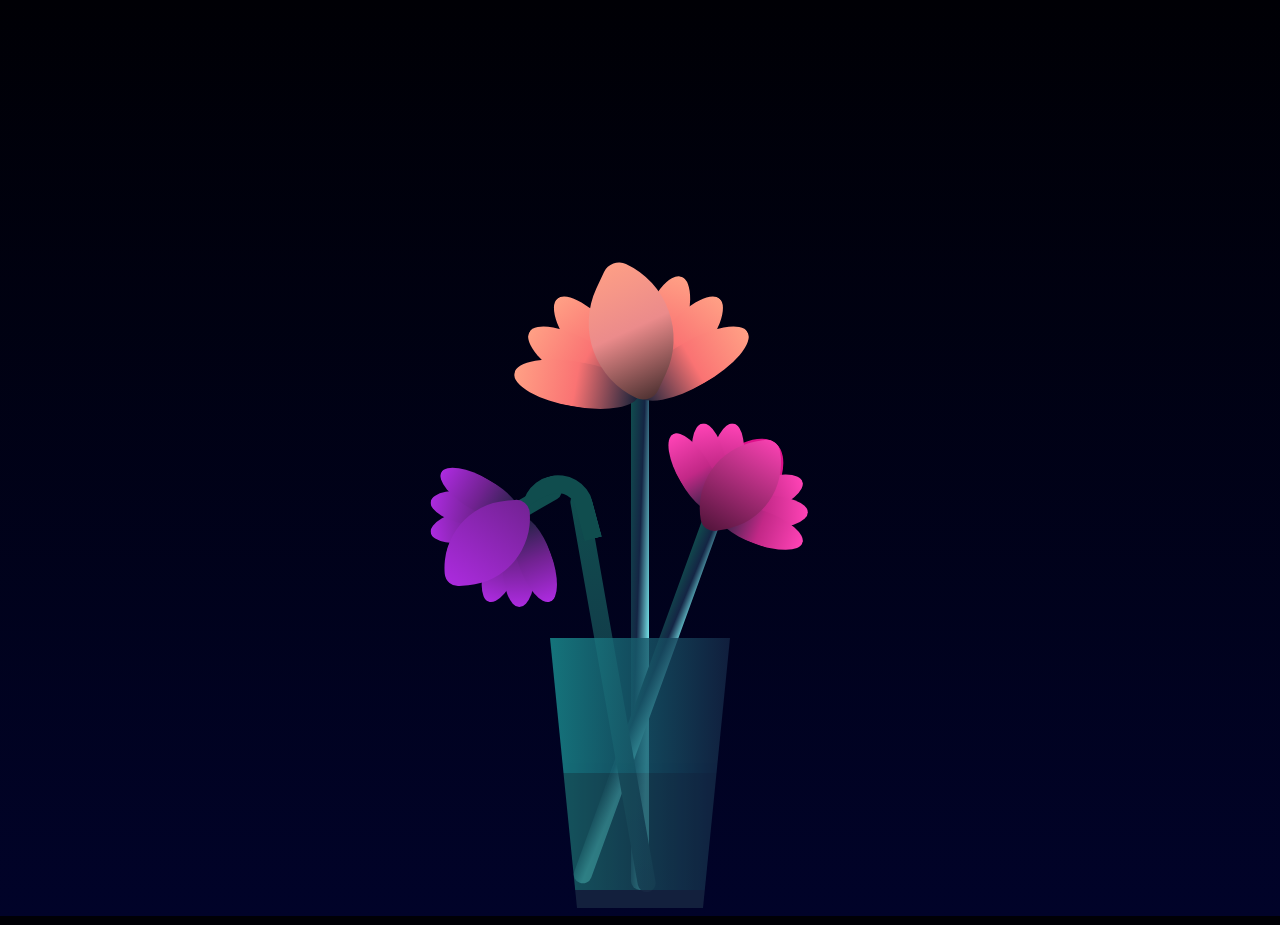
<file: index.html>
<!DOCTYPE html>
<html lang="en">
<head>
    <meta charset="UTF-8">
    <meta name="viewport" content="width=device-width, initial-scale=1.0">
    <title>Document</title>
    <link rel="stylesheet" href="style.css">
</head>
<body>
    <div class="flower">
        <div class="f-wrapper">
            <div class="flower__line"></div>
            <div class="f">
                <div class="flower__leaf flower__leaf--1"></div>
                <div class="flower__leaf flower__leaf--2"></div>
                <div class="flower__leaf flower__leaf--3"></div>
                <div class="flower__leaf flower__leaf--4"></div>
                <div class="flower__leaf flower__leaf--5"></div>
                <div class="flower__leaf flower__leaf--6"></div>
                <div class="flower__leaf flower__leaf--7"></div>
                <div class="flower__leaf flower__leaf--8 flower__fall-down--yellow"></div>
            </div>
        </div>
    
        <div class="f-wrapper f-wrapper--2">
            <div class="flower__line"></div>
            <div class="f">
                <div class="flower__leaf flower__leaf--1"></div>
                <div class="flower__leaf flower__leaf--2"></div>
                <div class="flower__leaf flower__leaf--3"></div>
                <div class="flower__leaf flower__leaf--4"></div>
                <div class="flower__leaf flower__leaf--5"></div>
                <div class="flower__leaf flower__leaf--6"></div>
                <div class="flower__leaf flower__leaf--7"></div>
                <div class="flower__leaf flower__leaf--8 flower__fall-down--pink"></div>
            </div>
        </div>
    
        <div class="f-wrapper f-wrapper--3">
            <div class="flower__line"></div>
            <div class="f">
                <div class="flower__leaf flower__leaf--1"></div>
                <div class="flower__leaf flower__leaf--2"></div>
                <div class="flower__leaf flower__leaf--3"></div>
                <div class="flower__leaf flower__leaf--4"></div>
                <div class="flower__leaf flower__leaf--5"></div>
                <div class="flower__leaf flower__leaf--6"></div>
                <div class="flower__leaf flower__leaf--7"></div>
                <div class="flower__leaf flower__leaf--8 flower__fall-down--purple"></div>
            </div>
        </div>
        <div class="flower__glass"></div>
    </div>
    
    
</body>
</html>
</file>
<file: style.css>
<style>
        *,
*::after,
*::before{
    padding: 0;
    margin: 0;
    box-sizing: border-box;
}

:root{
    --color-bg: linear-gradient(to top,#010329,#000005);
    --color-glass:linear-gradient(to left,#142544,#1a9092);
    --color-water:linear-gradient(to left,#142544,#1b6d6e);
}

body{
    background-image:var(--color-bg);
    min-height: 100vh;
    display: flex;
    justify-content: center;
    align-items:flex-end;
    overflow: hidden;
}

.flower{
    position: relative;
}

.flower__glass{
    width:20vmin;
    height: 30vmin;
    background-image: var(--color-glass);
    clip-path: polygon(0 0, 100% 0, 85% 100%, 15% 100%);
    opacity: .8;
    position: relative;
}

.flower__glass::after{
    content: '';
    position: absolute;
    bottom: 0;
    left: 0;
    background-color: #182843;
    width: 100%;
    height: 2vmin;
}

.flower__glass::before{
    content: '';
    position: absolute;
    bottom: 0;
    left: 0;
    background-image: var(--color-water);
    width: 100%;
    height: 15vmin;
}

.f-wrapper{
    position: absolute;
    left: 45%;
    bottom: 2vmin;
}

.f-wrapper--2{
    left: 50%;
    bottom: 5%;
    transform-origin: 10% left;
    transform: rotate(20deg);
}

.f-wrapper--3{
    left: 30%;
    bottom: 5%;
    transform-origin: 10% left;
    transform: rotate(-10deg);
}

.f-wrapper--3 .flower__line{
    height: 45vmin;
    position: relative;
}

.f-wrapper--3 .flower__line::after{
    content: '';
    position: absolute;
    left:0;
    top: 0;
    width: 6vmin;
    height: 6vmin;
    transform: translate(-69%,-30%) rotate(-5deg);
    border-radius:10vmin 10vmin 0 0;
    border: 2vmin solid  #104d4e;
    border-bottom: transparent;
    border-left: transparent;
}

.f-wrapper--3 .flower__line::before{
    content: '';
    position: absolute;
    left:-40%;
    top: -1%;
    width: 6vmin;
    height: 2vmin;
    transform-origin: right;
    transform: translate(-100%,-80%) rotate(-20deg);
    background-color: #104d4e;
    border-radius: 2vmin;
}

.f-wrapper--3 .flower__line{
    background-image: linear-gradient(to top,#142544,#104d4e);
}


.f-wrapper--2 .flower__line{
    height: 45vmin;
}

.f-wrapper--2 .f{
    transform: translateX(-50%) rotate(20deg);
}

.f-wrapper--3 .f{
    transform: translate(-350%,-50%) rotate(-120deg);
}

.f-wrapper--2 .flower__leaf:not(:first-child){
    width: 3.8vmin;
    height: 10vmin;
    background-image: linear-gradient(to bottom, #ff43b6 ,#c22887, #1a233a 99%);
}

.f-wrapper--3 .flower__leaf:not(:first-child){
    width: 3.8vmin;
    height: 10vmin;
    background-image: linear-gradient(to bottom, #ad2be0 ,#712291, #1a233a 99%);
}

.f-wrapper--3 .flower__leaf--1{
    width: 8vmin;
    height: 10vmin;
    bottom: 2vmin;
    background-color: #ad2be0;
}

.f-wrapper--2 .flower__leaf--1{
    width: 8vmin;
    height: 10vmin;
    bottom: 2vmin;
    background-color: #de118b;
}

.f-wrapper--2 .f .flower__leaf--8{
    width: 10vmin;
    height: 9vmin;
    bottom: 3vmin;
    left: -30%;
    transform: rotate(-50deg);
    background-image: linear-gradient(to left bottom, #ff43b6 ,#4d1337);;
}

.f-wrapper--3 .f .flower__leaf--8{
    width: 10vmin;
    height: 9vmin;
    left: -10% !important;
    background-image: linear-gradient(to left bottom, #ad2be0 ,#712291);;
}

.flower__line{
    width: 2vmin;
    height: 56vmin;
    background-image: linear-gradient(to left top,#82fdff 20%,#142544,#104d4e);
    border-radius: 4vmin;
}

.f{
    position: absolute;
    top: 1vmin;
    left: 50%;
    transform: translateX(-50%) rotate(-10deg);
    width: 2vmin;
    height: 2vmin;
}


.flower__leaf{
    position: absolute;
    left: 50%;
    bottom: 2vmin;
    transform: translateX(-50%);
    width: 5vmin;
    height: 14vmin;
    background-image: linear-gradient(to bottom, #ffa085 ,#fa7373, #1a233a 99%);

    clip-path: ellipse(50% 50% at 50% 50%);
    transform-origin: center bottom;
    animation: open-flower 2s 1s backwards;
}

.flower__leaf--1{
    width: 10vmin;
    height: 12vmin;
    bottom: 3vmin;
    border-radius: 50% 50% 50% 50% / 80% 80% 20% 20%;
    background-color: #e24f5f;
    background-image: none;
    animation: open-flowe--middle  1.4s 1s backwards;
}

.flower__leaf--2{
    transform: translateX(-50%) rotate(-30deg);
}
.flower__leaf--3{
    transform: translateX(-50%) rotate(-50deg);
}
.flower__leaf--4{
    transform: translateX(-50%) rotate(-70deg);
}

.flower__leaf--5{
    transform: translateX(-50%) rotate(30deg);
}

.flower__leaf--6{
    transform: translateX(-50%) rotate(50deg);
}

.flower__leaf--7{
    transform: translateX(-50%) rotate(70deg);
}

.flower__leaf--8{
    width: 13vmin;
    height: 11vmin;
    bottom: 6vmin;
    left: -30%;
    border-radius: none;
    clip-path: none;
    border-radius: 10vmin 2vmin 10vmin 2vmin;
    transform: rotate(-55deg);
    background-image: linear-gradient(to left bottom, #ffa085 ,#eb8b8b,#492f2f 98%);
}

.flower__fall-down--yellow{
    animation: flower-fall-down-yellow  8s 1.2s linear forwards;
}

.flower__fall-down--pink{
    animation: flower-fall-down-pink  5s 1.2s linear forwards;
}

.flower__fall-down--purple{
    bottom: 4vmin;
    animation:flower-fall-down-purple  6s 1.2s linear forwards, flower-falling 6s 7.2s linear infinite;
}


@keyframes open-flower{
        0%{
            transform:  translateX(-50%) rotate(0);
        }
}

@keyframes open-flowe--middle {
    0%{
        opacity: 0;
        transform: translateX(-50%) scale(0);
    }
}

@keyframes flower-fall-down-pink {

    0%{
        transform: rotate(-55deg);
    }

    50%{
        transform: rotateX(-100deg);
    }

    100%{
        transform:translate(2vmin,28vmin);
    }

}

@keyframes flower-fall-down-yellow {

    0%{
        transform: rotate(-55deg);
    }

    50%{
        bottom: 3vmin;
        transform: rotateX(-100deg);
    }

    100%{
        transform:translate(2vmin,70vmin) rotate(150deg);
    }

}

@keyframes flower-fall-down-purple {

    0%{
        transform: rotate(-50deg);
    }

    25%{
        bottom: 1vmin ;
        transform: rotateX(-100deg);
        perspective: 0px;
    }

    50%{
        perspective: 0px;
        transform:translate(-30vmin,2vmin) rotate(90deg);
    }

    75%{
        perspective: 0px;
        transform:translate(-34vmin,-2vmin);
    }

    100%{
        transform-origin: center;
        transform:translate(-34vmin,-2vmin) rotateY(-80deg) rotateX(35deg);
    }

}

@keyframes flower-falling {
    0%,100%{
        transform-origin: center;
        transform:translate(-34vmin,-2vmin) rotateY(-80deg) rotateX(35deg);
    }

    25%{
        transform-origin: center;
        transform:translate(-34.4vmin,-2vmin) rotateY(-84deg) rotateX(35deg);
    }

    50%{
        transform-origin: center;
        transform:translate(-32vmin,-4.2vmin) rotateY(-80deg) rotateX(35deg);
    }

    75%{
        transform-origin: center;
        transform:translate(-36vmin,1.1vmin) rotateY(-80deg) rotateX(35deg);
    }
}
</file>
